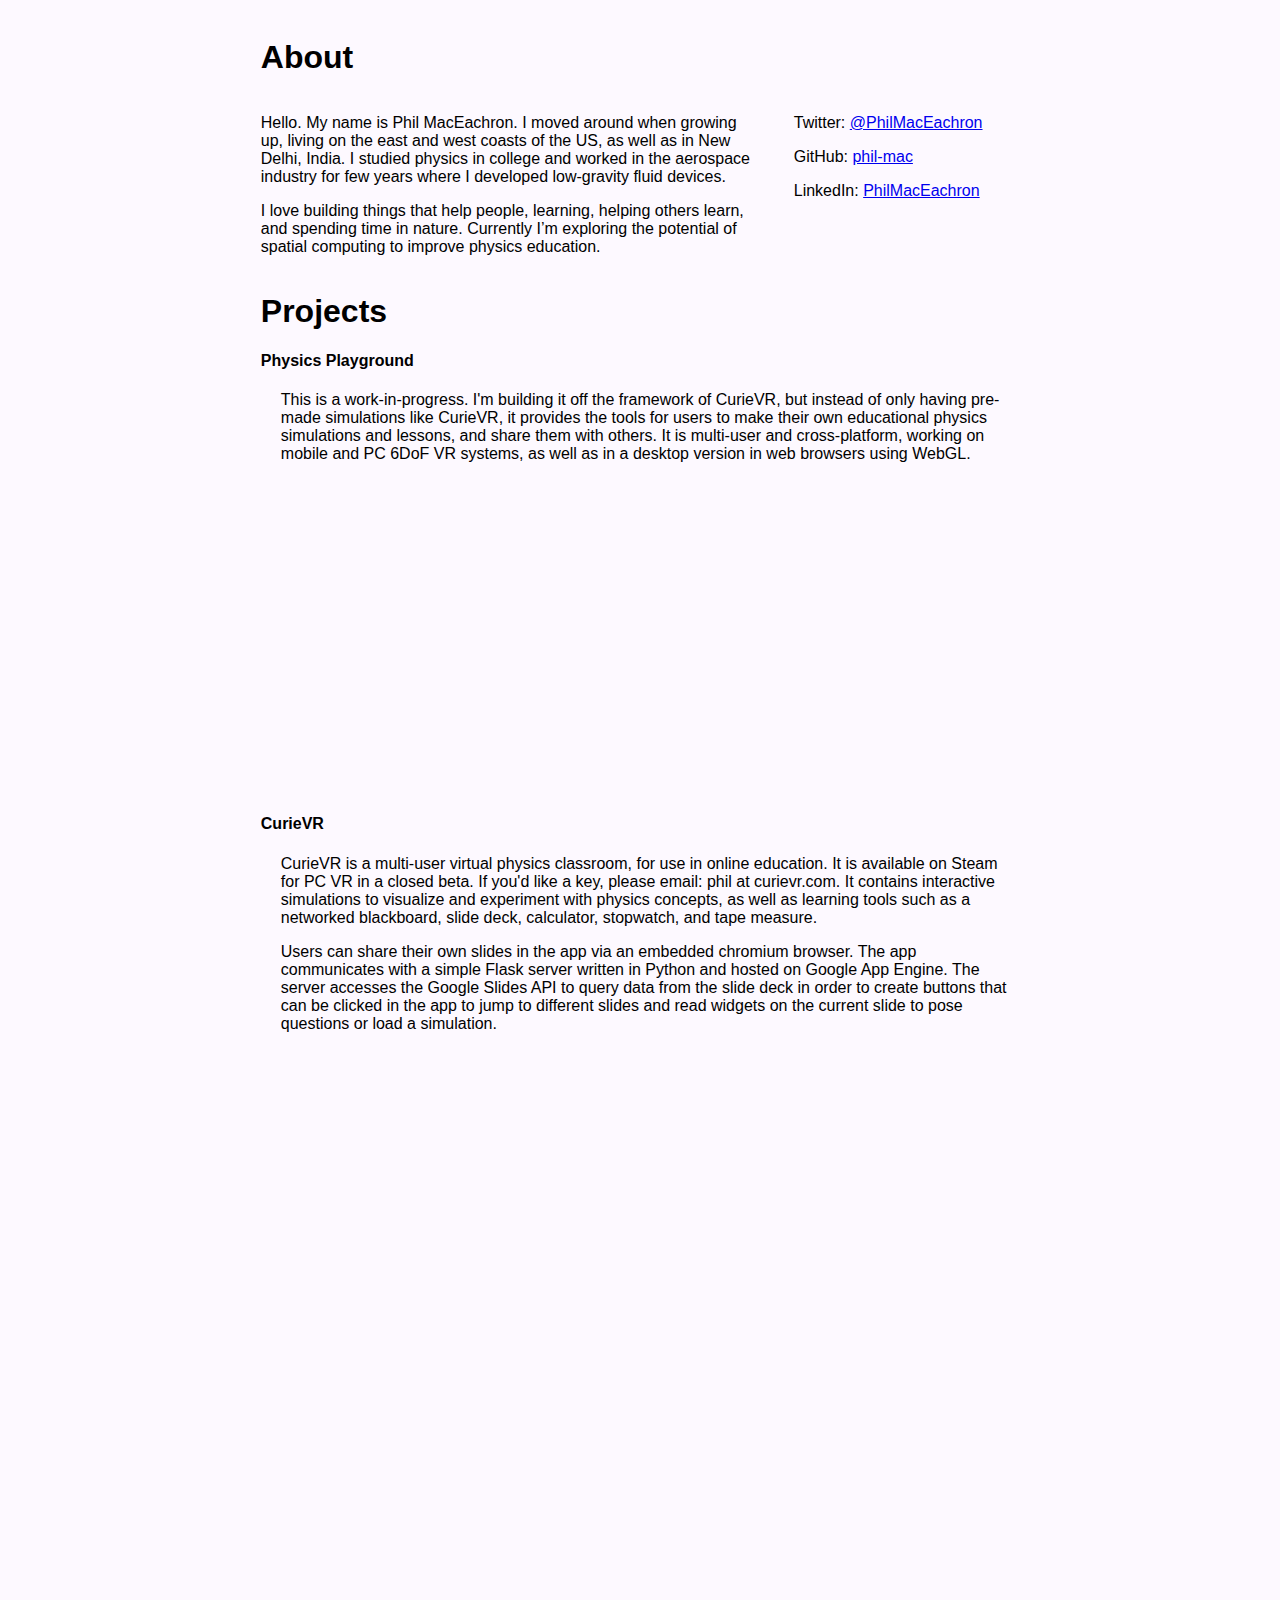
<file: archive/index.html>
<html>

<head>
  <title>Phil MacEachron</title>
  <link rel="stylesheet" type="text/css" href="./css/main.css">
</head>

<body>
  <div class="center">
    <!-- <nav class="topnav">
      <a class="active" href="">About</a>
      <a href="./projects/index.html">Projects</a>
      <a href="./essays/index.html">Essays</a>
    </nav> -->

    <h1>About</h1>
    <div id="about">
      <div id="aboutText">
        <p>Hello. My name is Phil MacEachron. I moved around when growing up, living on the east and west coasts of the
          US, as well as in New Delhi, India. I studied physics in college and worked in the aerospace industry for few
          years where I developed low-gravity fluid devices. 
        </p>
          <p>I love building things that help people, learning, helping
          others learn, and spending time in nature. Currently I’m exploring the potential of spatial computing to
          improve physics education.</p>
      </div>
      <div id="aboutLinks">
        <p>Twitter: <a href="https://twitter.com/PhilMacEachron">@PhilMacEachron</a></p>
        <p>GitHub: <a href="https://github.com/phil-mac">phil-mac</a></p>
        <p>LinkedIn: <a href="https://www.linkedin.com/in/phil-maceachron-26104b71/">PhilMacEachron</a></p>
      </div>
    </div>
    <h1>Projects</h1>
    <h4>Physics Playground</h4>
    <div class="project">
      <p>This is a work-in-progress. I'm building it off the framework of CurieVR, but instead of only having pre-made
        simulations like CurieVR, it provides the tools for users to make their own educational physics simulations
        and lessons, and share them with others. It is multi-user and cross-platform, working on mobile and PC 6DoF VR
        systems, as well as in a desktop version in web browsers using WebGL.</p>
      <iframe width="420" height="315" src="https://www.youtube.com/embed/JNcBFOK_Ry4" frameborder="0"
        allowfullscreen="allowfullscreen">
      </iframe>
    </div>
    <h4>CurieVR</h4>
    <div class="project">
      <p>CurieVR is a multi-user virtual physics classroom, for use in online education. It is available on Steam for PC
        VR in a closed beta. If you'd like a key, please email: phil at curievr.com. It contains interactive simulations
        to visualize and experiment with physics concepts, as well as learning tools such as a networked blackboard,
        slide deck, calculator, stopwatch, and tape measure.</p>

      <p>Users can share their own slides in the app via an embedded chromium browser. The app communicates with a
        simple Flask server written in Python and hosted on Google App Engine. The server accesses the Google Slides API
        to query data from the slide deck in order to create buttons that can be clicked in the app to jump to different
        slides and read widgets on the current slide to pose questions or load a simulation.</p>
      <iframe width="420" height="315" src="https://www.youtube.com/embed/3-UYbVw2q8k" frameborder="0"
        allowfullscreen="allowfullscreen">
      </iframe>
      <p></p>
      <iframe width="420" height="315" src="https://www.youtube.com/embed/MC59mWmSaSs" frameborder="0"
        allowfullscreen="allowfullscreen">
      </iframe>
    </div>
  </div>
</body>

</html>
</file>
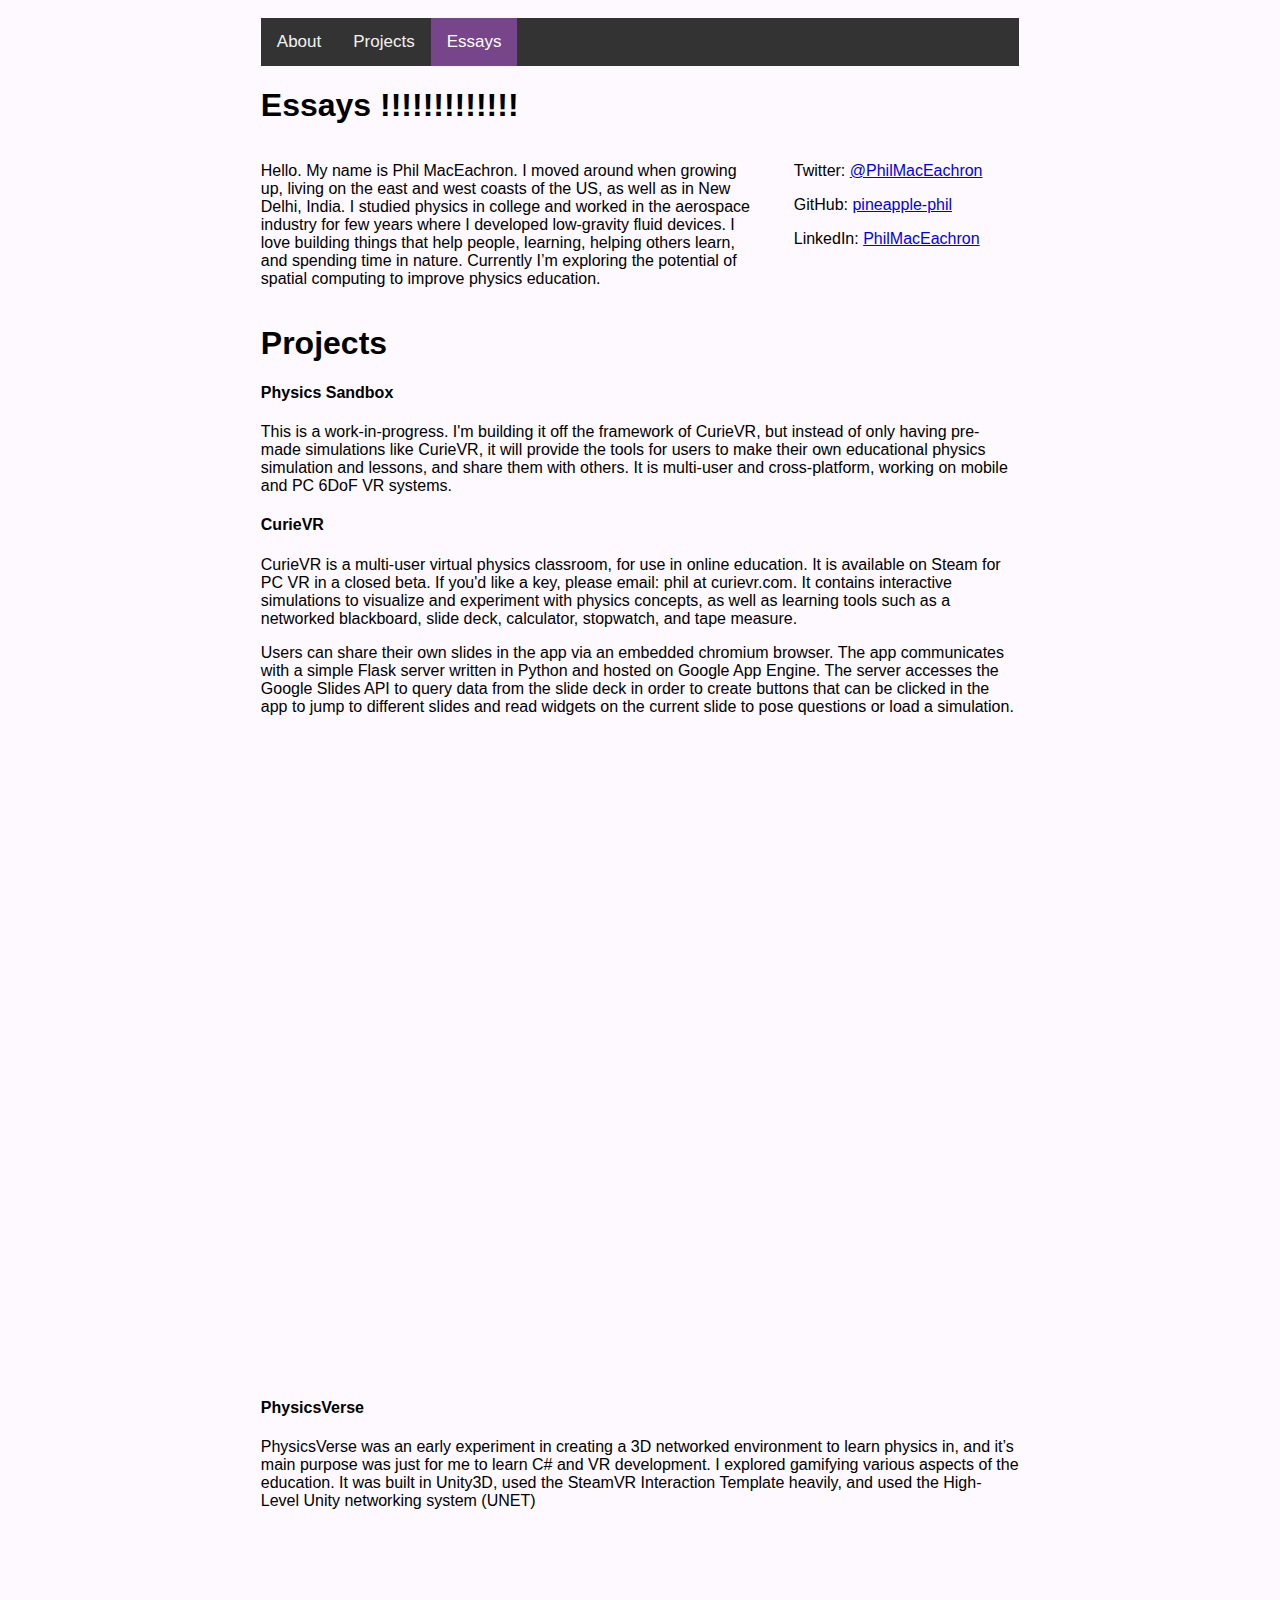
<file: essays/index.html>
<html>
  <head>
	<title>Phil MacEachron - Essays</title>
	<link rel="stylesheet" type="text/css" href="/css/main.css">
	</head>
  <body>  
    <div class="center">
    	<div class="topnav">
	  <a href="/">About</a>
	  <a href="/projects">Projects</a>
	  <a class="active" href="/essays">Essays</a>
	</div>
    <h1>Essays !!!!!!!!!!!!!</h1>
    <div id="about">
    <div id="aboutText">
      <p>Hello. My name is Phil MacEachron. I moved around when growing up, living on the east and west coasts of the US,   as well as in New Delhi, India. I studied physics in college and worked in the aerospace industry for few years where I developed low-gravity fluid devices. I love building things that help people, learning, helping others learn, and spending time in nature. Currently I’m exploring the potential of spatial computing to improve physics education.</p>
    </div>  
    <div id="aboutLinks">
      <p>Twitter: <a href="https://twitter.com/PhilMacEachron">@PhilMacEachron</a></p>
      <p>GitHub: <a href="https://github.com/pineapple-phil">pineapple-phil</a></p>
      <p>LinkedIn: <a href="https://www.linkedin.com/in/phil-maceachron-26104b71/">PhilMacEachron</a></p>
    </div>
    </div>
    <h1>Projects</h1>
    <h4>Physics Sandbox</h4>
    <div class="project">
      <p>This is a work-in-progress. I'm building it off the framework of CurieVR, but instead of only having pre-made simulations like CurieVR, it will provide the tools for users to make their own educational physics simulation and lessons, and share them with others. It is multi-user and cross-platform, working on mobile and PC 6DoF VR systems.</p>
    </div>
    <h4>CurieVR</h4>
    <div class="project">
      <p>CurieVR is a multi-user virtual physics classroom, for use in online education. It is available on Steam for PC VR in a closed beta. If you'd like a key, please email: phil at curievr.com. It contains interactive simulations to visualize and experiment with physics concepts, as well as learning tools such as a networked blackboard, slide deck, calculator, stopwatch, and tape measure.</p>

      <p>Users can share their own slides in the app via an embedded chromium browser. The app communicates with a simple Flask server written in Python and hosted on Google App Engine. The server accesses the Google Slides API to query data from the slide deck in order to create buttons that can be clicked in the app to jump to different slides and read widgets on the current slide to pose questions or load a simulation.</p>
      <iframe width="420" height="315"
      src="https://www.youtube.com/embed/3-UYbVw2q8k"
      frameborder="0"
      allowfullscreen="allowfullscreen">
      </iframe>
      <p></p>
      <iframe width="420" height="315"
      src="https://www.youtube.com/embed/MC59mWmSaSs"
      frameborder="0"
      allowfullscreen="allowfullscreen">
      </iframe>
    </div>
    
    <h4>PhysicsVerse</h4>
    <div class="project">
      <p>PhysicsVerse was an early experiment in creating a 3D networked environment to learn physics in, and it’s main purpose was just for me to learn C# and VR development. I explored gamifying various aspects of the education. It was built in Unity3D, used the SteamVR Interaction Template heavily, and used the High-Level Unity networking system (UNET)</p>
      <iframe width="420" height="315"
src="https://www.youtube.com/embed/8_nnAtS6v88"
frameborder="0"
allowfullscreen="allowfullscreen">
</iframe>
      <p></p>
      <iframe width="420" height="315"
src="https://www.youtube.com/embed/UmYroc0jkTQ"
frameborder="0"
allowfullscreen="allowfullscreen">
</iframe>
    </div>
  </div>
  </body>
  
</html>
</file>
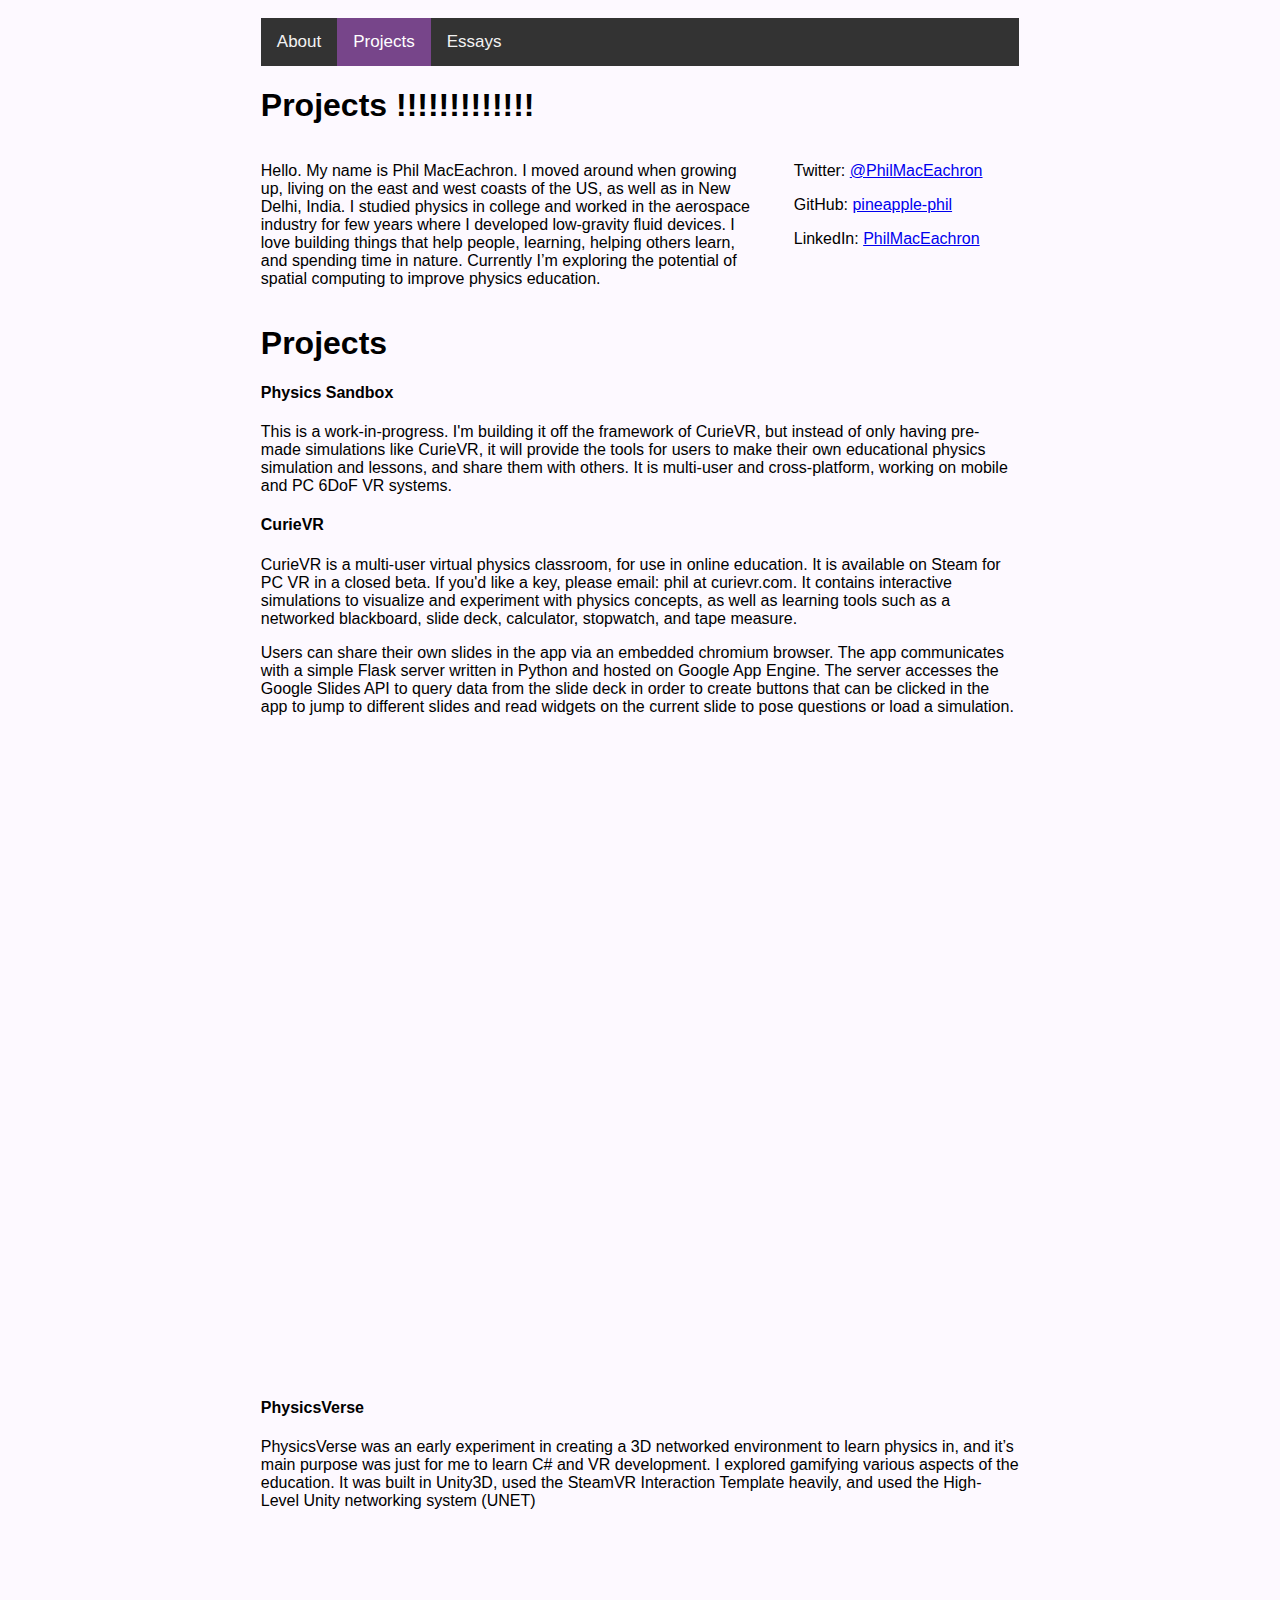
<file: projects/index.html>
<html>
  <head>
	<title>Phil MacEachron - Projects</title>
	<link rel="stylesheet" type="text/css" href="/css/main.css">
	</head>
  <body>  
    <div class="center">
    	<div class="topnav">
	  <a href="/">About</a>
	  <a class="active" href="/projects">Projects</a>
	  <a href="/essays">Essays</a>
	</div>
    <h1>Projects !!!!!!!!!!!!!</h1>
    <div id="about">
    <div id="aboutText">
      <p>Hello. My name is Phil MacEachron. I moved around when growing up, living on the east and west coasts of the US,   as well as in New Delhi, India. I studied physics in college and worked in the aerospace industry for few years where I developed low-gravity fluid devices. I love building things that help people, learning, helping others learn, and spending time in nature. Currently I’m exploring the potential of spatial computing to improve physics education.</p>
    </div>  
    <div id="aboutLinks">
      <p>Twitter: <a href="https://twitter.com/PhilMacEachron">@PhilMacEachron</a></p>
      <p>GitHub: <a href="https://github.com/pineapple-phil">pineapple-phil</a></p>
      <p>LinkedIn: <a href="https://www.linkedin.com/in/phil-maceachron-26104b71/">PhilMacEachron</a></p>
    </div>
    </div>
    <h1>Projects</h1>
    <h4>Physics Sandbox</h4>
    <div class="project">
      <p>This is a work-in-progress. I'm building it off the framework of CurieVR, but instead of only having pre-made simulations like CurieVR, it will provide the tools for users to make their own educational physics simulation and lessons, and share them with others. It is multi-user and cross-platform, working on mobile and PC 6DoF VR systems.</p>
    </div>
    <h4>CurieVR</h4>
    <div class="project">
      <p>CurieVR is a multi-user virtual physics classroom, for use in online education. It is available on Steam for PC VR in a closed beta. If you'd like a key, please email: phil at curievr.com. It contains interactive simulations to visualize and experiment with physics concepts, as well as learning tools such as a networked blackboard, slide deck, calculator, stopwatch, and tape measure.</p>

      <p>Users can share their own slides in the app via an embedded chromium browser. The app communicates with a simple Flask server written in Python and hosted on Google App Engine. The server accesses the Google Slides API to query data from the slide deck in order to create buttons that can be clicked in the app to jump to different slides and read widgets on the current slide to pose questions or load a simulation.</p>
      <iframe width="420" height="315"
      src="https://www.youtube.com/embed/3-UYbVw2q8k"
      frameborder="0"
      allowfullscreen="allowfullscreen">
      </iframe>
      <p></p>
      <iframe width="420" height="315"
      src="https://www.youtube.com/embed/MC59mWmSaSs"
      frameborder="0"
      allowfullscreen="allowfullscreen">
      </iframe>
    </div>
    
    <h4>PhysicsVerse</h4>
    <div class="project">
      <p>PhysicsVerse was an early experiment in creating a 3D networked environment to learn physics in, and it’s main purpose was just for me to learn C# and VR development. I explored gamifying various aspects of the education. It was built in Unity3D, used the SteamVR Interaction Template heavily, and used the High-Level Unity networking system (UNET)</p>
      <iframe width="420" height="315"
src="https://www.youtube.com/embed/8_nnAtS6v88"
frameborder="0"
allowfullscreen="allowfullscreen">
</iframe>
      <p></p>
      <iframe width="420" height="315"
src="https://www.youtube.com/embed/UmYroc0jkTQ"
frameborder="0"
allowfullscreen="allowfullscreen">
</iframe>
    </div>
  </div>
  </body>
  
</html>
</file>
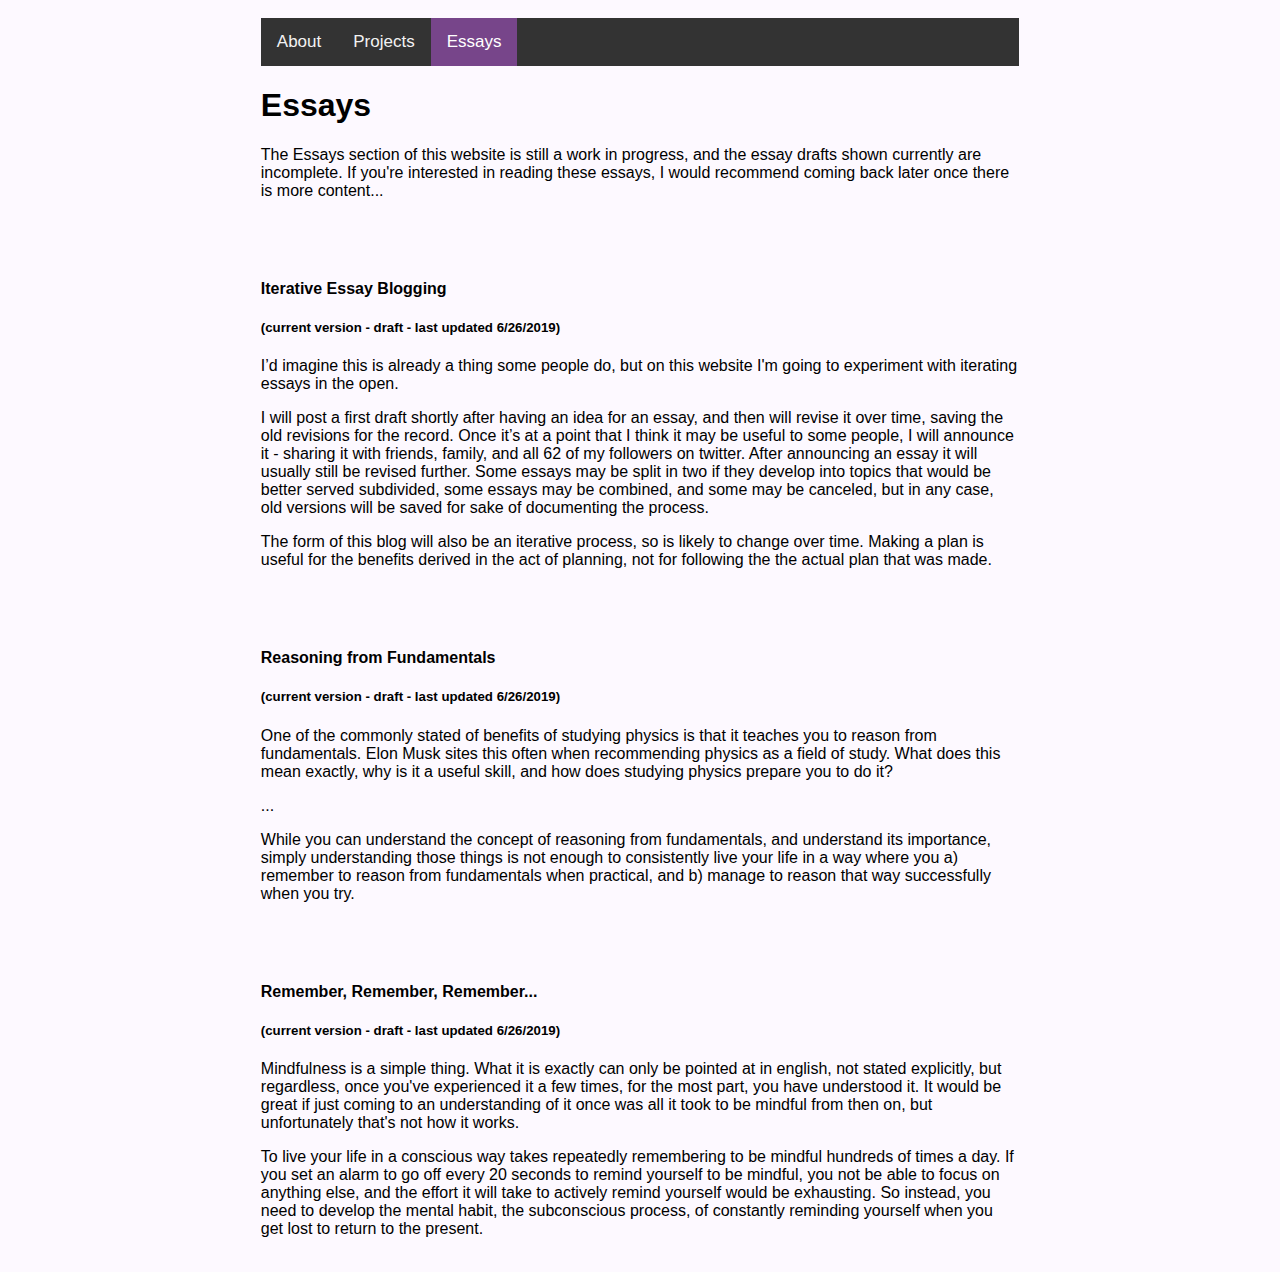
<file: archive/essays/index.html>
<html>
  <head>
	<title>Phil MacEachron - Essays</title>
	<link rel="stylesheet" type="text/css" href="/css/main.css">
	</head>
  <body>  
    <div class="center">
    	<div class="topnav">
	  <a href="/">About</a>
	  <a href="/projects">Projects</a>
	  <a class="active" href="/essays">Essays</a>
	</div>
    <h1>Essays</h1>
	    <p>The Essays section of this website is still a work in progress, and the essay drafts shown currently are incomplete. If you're interested in reading these essays, I would recommend coming back later once there is more content...
 
    <div class="essay">
      <h4>Iterative Essay Blogging</h4>
      <h5>(current version - draft - last updated 6/26/2019)</h5>
      <p>I’d imagine this is already a thing some people do, but on this website I'm going to experiment with iterating essays in the open. </p>
      <p>I will post a first draft shortly after having an idea for an essay, and then will revise it over time, saving the old revisions for the record. Once it’s at a point that I think it may be useful to some people, I will announce it - sharing it with friends, family, and all 62 of my followers on twitter. After announcing an essay it will usually still be revised further. Some essays may be split in two if they develop into topics that would be better served subdivided, some essays may be combined, and some may be canceled, but in any case, old versions will be saved for sake of documenting the process. 
</p>
      <p>The form of this blog will also be an iterative process, so is likely to change over time. Making a plan is useful for the benefits derived in the act of planning, not for following the the actual plan that was made.</p>
    </div>
      
    
    <div class="essay">
      <h4>Reasoning from Fundamentals</h4>
      <h5>(current version - draft - last updated 6/26/2019)</h5>
      <p>One of the commonly stated of benefits of studying physics is that it teaches you to reason from fundamentals. Elon Musk sites this often when recommending physics as a field of study. What does this mean exactly, why is it a useful skill, and how does studying physics prepare you to do it? </p>
	    <p>...</p>
	    <p>While you can understand the concept of reasoning from fundamentals, and understand its importance, simply understanding those things is not enough to consistently live your life in a way where you a) remember to reason from fundamentals when practical, and b) manage to reason that way successfully when you try.</p>
    </div>
      
    <div class="essay">
      <h4>Remember, Remember, Remember...</h4>
      <h5>(current version - draft - last updated 6/26/2019)</h5>
      <p>Mindfulness is a simple thing. What it is exactly can only be pointed at in english, not stated explicitly, but regardless, once you've experienced it a few times, for the most part, you have understood it. It would be great if just coming to an understanding of it once was all it took to be mindful from then on, but unfortunately that's not how it works.</p>
      <p>To live your life in a conscious way takes repeatedly remembering to be mindful hundreds of times a day. If you set an alarm to go off every 20 seconds to remind yourself to be mindful, you not be able to focus on anything else, and the effort it will take to actively remind yourself would be exhausting. So instead, you need to develop the mental habit, the subconscious process, of constantly reminding yourself when you get lost to return to the present.</p>
    </div>
      
  </div>
  </body>
  
</html>
</file>
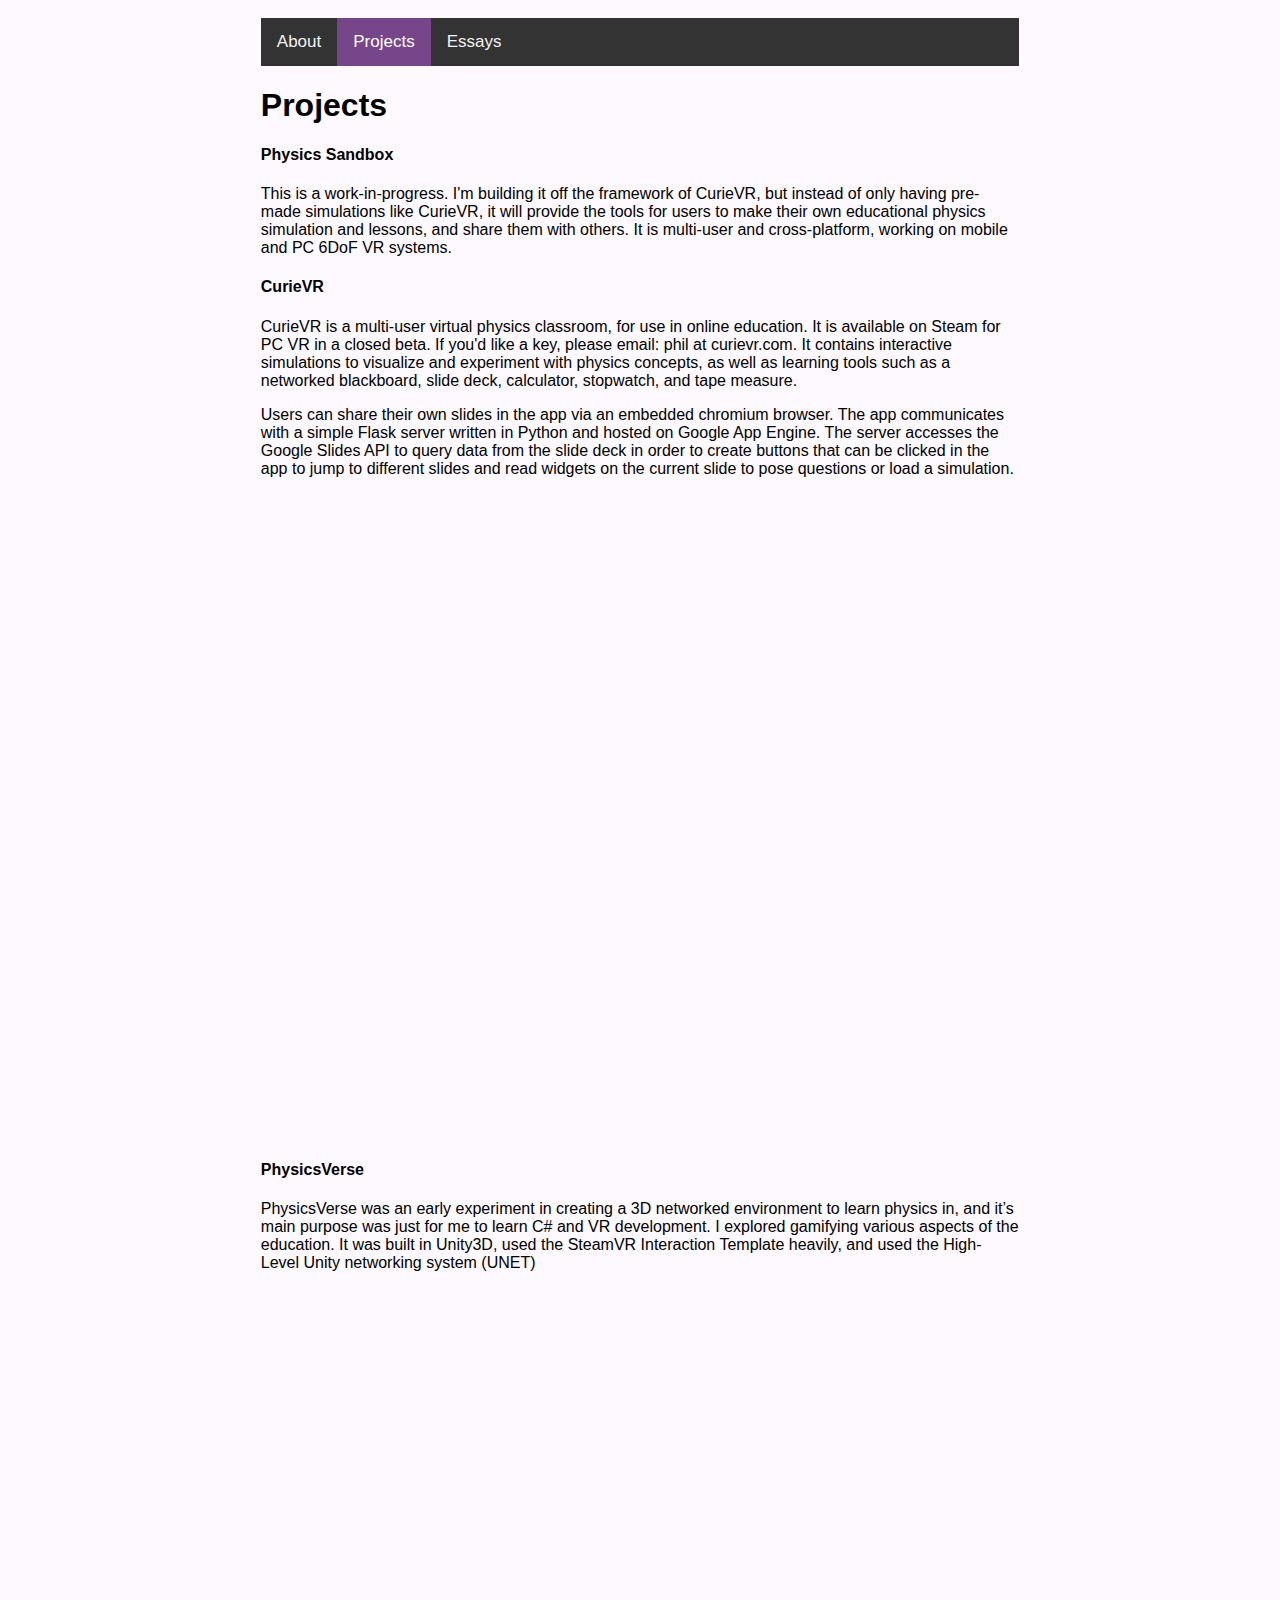
<file: archive/projects/index.html>
<html>
  <head>
	<title>Phil MacEachron - Projects</title>
	<link rel="stylesheet" type="text/css" href="/css/main.css">
	</head>
  <body>  
    <div class="center">
    	<div class="topnav">
	  <a href="/">About</a>
	  <a class="active" href="/projects">Projects</a>
	  <a href="/essays">Essays</a>
	</div>
    <h1>Projects</h1>
    <h4>Physics Sandbox</h4>
    <div class="project">
      <p>This is a work-in-progress. I'm building it off the framework of CurieVR, but instead of only having pre-made simulations like CurieVR, it will provide the tools for users to make their own educational physics simulation and lessons, and share them with others. It is multi-user and cross-platform, working on mobile and PC 6DoF VR systems.</p>
    </div>
    <h4>CurieVR</h4>
    <div class="project">
      <p>CurieVR is a multi-user virtual physics classroom, for use in online education. It is available on Steam for PC VR in a closed beta. If you'd like a key, please email: phil at curievr.com. It contains interactive simulations to visualize and experiment with physics concepts, as well as learning tools such as a networked blackboard, slide deck, calculator, stopwatch, and tape measure.</p>

      <p>Users can share their own slides in the app via an embedded chromium browser. The app communicates with a simple Flask server written in Python and hosted on Google App Engine. The server accesses the Google Slides API to query data from the slide deck in order to create buttons that can be clicked in the app to jump to different slides and read widgets on the current slide to pose questions or load a simulation.</p>
      <iframe width="420" height="315"
      src="https://www.youtube.com/embed/3-UYbVw2q8k"
      frameborder="0"
      allowfullscreen="allowfullscreen">
      </iframe>
      <p></p>
      <iframe width="420" height="315"
      src="https://www.youtube.com/embed/MC59mWmSaSs"
      frameborder="0"
      allowfullscreen="allowfullscreen">
      </iframe>
    </div>
    
    <h4>PhysicsVerse</h4>
    <div class="project">
      <p>PhysicsVerse was an early experiment in creating a 3D networked environment to learn physics in, and it’s main purpose was just for me to learn C# and VR development. I explored gamifying various aspects of the education. It was built in Unity3D, used the SteamVR Interaction Template heavily, and used the High-Level Unity networking system (UNET)</p>
      <iframe width="420" height="315"
src="https://www.youtube.com/embed/8_nnAtS6v88"
frameborder="0"
allowfullscreen="allowfullscreen">
</iframe>
      <p></p>
      <iframe width="420" height="315"
src="https://www.youtube.com/embed/UmYroc0jkTQ"
frameborder="0"
allowfullscreen="allowfullscreen">
</iframe>
    </div>
  </div>
  </body>
  
</html>
</file>
<file: archive/css/main.css>
*{
  font-family: Helvetica;
}

body{
  background-color: #fdf9ff;
}

.center {
  margin: auto;
  width: 60%;
  padding: 10px;
  background: #fdf9ff;
}
#about{
  display: flex;
}

#aboutText{
  flex: 0 0 65%;
}

#aboutLinks{
  flex: 1;
  padding-left: 40px;
}

.project{
  margin-left: 20px;
}
      
.essay{
  margin-top: 80px;
}

.topnav {
  overflow: hidden;
  background-color: #333;
}

.topnav a {
  float: left;
  color: #f2f2f2;
  text-align: center;
  padding: 14px 16px;
  text-decoration: none;
  font-size: 17px;
}

.topnav a:hover {
  background-color: #ddc5e6;
  color: black;
}

.topnav a.active {
  background-color: #77458a;
  color: white;
}
</file>
<file: css/main.css>
*{
  font-family: Helvetica;
}

body{
  background-color: #fdf9ff;
}

.center {
  margin: auto;
  width: 60%;
  padding: 10px;
  background: #fdf9ff;
}
#about{
  display: flex;
}

#aboutText{
  flex: 0 0 65%;
}

#aboutLinks{
  flex: 1;
  padding-left: 40px;
}

.project{
  #margin-left: 20px;
}
      
.essay{
  margin-top: 80px;
}

.topnav {
  overflow: hidden;
  background-color: #333;
}

.topnav a {
  float: left;
  color: #f2f2f2;
  text-align: center;
  padding: 14px 16px;
  text-decoration: none;
  font-size: 17px;
}

.topnav a:hover {
  background-color: #ddc5e6;
  color: black;
}

.topnav a.active {
  background-color: #77458a;
  color: white;
}
</file>
